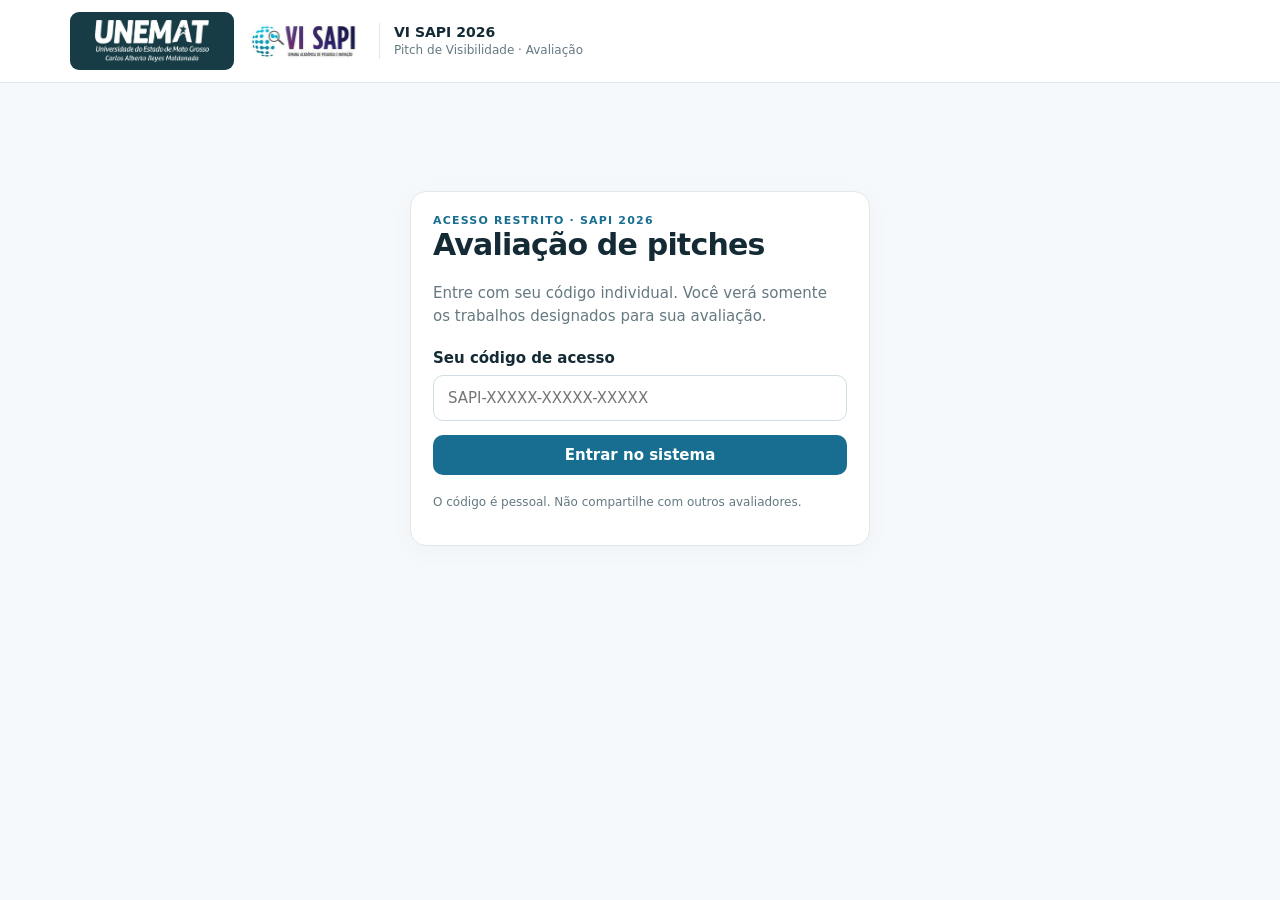
<file: sapi2026/index.html>
<!DOCTYPE html><html lang="pt-BR"><head><meta charset="utf-8"><meta name="viewport" content="width=device-width, initial-scale=1"><meta name="theme-color" content="#f7fafb"><title>VI SAPI 2026 · Avaliação de Pitches</title>
<style>
:root{--bg:#f6f9fb;--ink:#142b35;--muted:#647981;--line:#dfe8ed;--blue:#176e91;--violet:#553378;--soft:#e9f5f9;--green:#18795c;--yellow:#ffefd4}*{box-sizing:border-box}body{margin:0;background:var(--bg);color:var(--ink);font-family:Inter,ui-sans-serif,system-ui,-apple-system,"Segoe UI",Arial,sans-serif;font-size:15px}button,input,textarea,select{font:inherit}button{cursor:pointer}button:disabled{opacity:.52;cursor:not-allowed}header{background:#fff;border-bottom:1px solid var(--line);position:sticky;top:0;z-index:10}header .inner{max-width:1180px;margin:auto;padding:12px 20px;display:flex;align-items:center;justify-content:space-between;gap:12px}.brand{display:flex;align-items:center;gap:16px}.unemat{background:#173c45;border-radius:9px;padding:8px 12px;display:flex;align-items:center;justify-content:center}.unemat img{width:140px;max-height:42px;object-fit:contain}.mark{width:113px;display:block;min-height:24px;object-fit:contain}.subbrand{border-left:1px solid var(--line);padding-left:14px;color:var(--muted);font-size:12px;line-height:1.4}.subbrand strong{font-size:14px;color:var(--ink)}main{max-width:1180px;margin:28px auto;padding:0 20px 80px}h1,h2,h3,p{margin-top:0}h1{font-size:clamp(24px,3vw,35px);letter-spacing:-.8px}h2{font-size:21px}p{line-height:1.55}.muted{color:var(--muted)}.small{font-size:12px}.kicker{text-transform:uppercase;font-size:11px;letter-spacing:1.2px;font-weight:800;color:var(--blue)}.top{display:flex;align-items:flex-start;justify-content:space-between;gap:14px;flex-wrap:wrap}.box{background:#fff;border:1px solid var(--line);border-radius:16px;padding:22px;box-shadow:0 5px 24px #12303e08}.login{max-width:460px;margin:12vh auto 0;text-align:left}.login h1{font-size:30px}.field{width:100%;padding:13px 14px;border:1px solid #cfdee5;border-radius:10px;outline:none;background:white;color:var(--ink)}.field:focus{border-color:var(--blue);box-shadow:0 0 0 3px #c9e8f4}.btn{border:none;border-radius:10px;padding:11px 17px;font-weight:700;background:var(--blue);color:#fff}.btn:hover{filter:brightness(.96)}.btn.secondary{background:white;border:1px solid #cfdee5;color:var(--ink)}.btn.danger{background:#a64141}.btn.success{background:var(--green)}.btn.smallbtn{padding:7px 12px;font-size:13px}.pill{display:inline-block;padding:5px 10px;border-radius:99px;font-size:12px;font-weight:700;background:#eaf4f8;color:var(--blue)}.pill.done{background:#e6f4ee;color:var(--green)}.pill.wait{background:#fff1da;color:#946113}.filters{display:flex;gap:9px;flex-wrap:wrap;margin:18px 0}.filters input{flex:1;min-width:190px}.filters select{max-width:220px}.stats{display:grid;grid-template-columns:repeat(4,1fr);gap:13px;margin:22px 0}.stat{background:white;border:1px solid var(--line);border-radius:14px;padding:20px}.stat strong{display:block;font-size:31px;font-weight:800;letter-spacing:-1px}.stat span{display:block;color:var(--muted);font-size:13px}.progress{height:7px;background:#e4eef1;border-radius:9px;overflow:hidden;margin:6px 0 15px}.progress i{display:block;height:100%;background:var(--blue);transition:width .2s}.list{display:grid;gap:11px}.work{padding:18px 20px;border:1px solid var(--line);background:#fff;border-radius:13px;display:flex;align-items:center;justify-content:space-between;gap:16px}.work .meta{display:flex;gap:7px;flex-wrap:wrap;align-items:center;color:var(--muted);font-size:12px;margin-bottom:7px}.work h3{font-size:15px;margin:0 0 8px;line-height:1.35}.work p{margin:0;color:var(--muted);font-size:13px}.work .actions{flex-shrink:0;text-align:right}.score{font-size:21px;font-weight:800}.questions{display:grid;gap:14px;margin:20px 0}.question{padding:15px;border:1px solid var(--line);border-radius:12px}.question .qtitle{font-weight:750;margin-bottom:12px}.choices{display:flex;gap:8px;flex-wrap:wrap}.choice{width:46px;height:44px;border:1px solid #d0dfe5;background:#fff;border-radius:10px;color:var(--ink);font-weight:800}.choice[aria-pressed=true]{background:var(--blue);color:white;border-color:var(--blue);box-shadow:0 0 0 3px #d4eef8}.modalwrap{position:fixed;inset:0;background:#0d2229a0;z-index:50;display:flex;align-items:flex-start;justify-content:center;overflow-y:auto;padding:3vh 14px}.modal{background:white;border-radius:17px;max-width:720px;width:100%;margin:auto;padding:25px;box-shadow:0 20px 85px #071d2560}.modal .top{border-bottom:1px solid var(--line);padding-bottom:10px}.modal h2{line-height:1.35;font-size:22px}.modal textarea{min-height:75px;resize:vertical}.alert{border-radius:10px;padding:12px 14px;background:#fff2d9;color:#835c13;margin:14px 0}.error{background:#ffeded;color:#a03939}.ok{background:#e8f7ed;color:var(--green)}.tablewrap{overflow-x:auto;background:#fff;border:1px solid var(--line);border-radius:13px}table{border-collapse:collapse;width:100%;min-width:810px}th{text-align:left;color:var(--muted);font-weight:700;font-size:12px;background:#f9fbfc}th,td{border-bottom:1px solid var(--line);padding:13px 11px;vertical-align:top}td{font-size:13px}tr:last-child td{border-bottom:0}.link{background:none;border:0;color:var(--blue);text-decoration:underline;font-weight:700;padding:0;text-align:left}.right{text-align:right}.hidden{display:none!important}.foot{margin-top:18px;color:var(--muted);font-size:12px}.notice{border:1px solid var(--line);background:#fff;border-radius:11px;padding:14px 16px;margin:17px 0;font-size:13px}.actionsbar{display:flex;align-items:center;gap:10px;flex-wrap:wrap}.empty{text-align:center;background:#fff;border:1px dashed var(--line);border-radius:12px;padding:45px;color:var(--muted)}@media(max-width:670px){header .inner{padding:9px 12px}.brand{gap:8px}.unemat img{width:88px}.mark{width:85px}.subbrand{display:none}main{padding:0 12px;margin:22px auto}.stats{grid-template-columns:repeat(2,1fr)}.work{align-items:flex-start;flex-direction:column}.work .actions{text-align:left}.box{padding:19px}.modal{padding:17px}.choice{flex:1;min-width:42px}.filters input{width:100%}.filters select{max-width:none;flex:1}}
</style></head><body>
<header><div class="inner"><div class="brand"><div class="unemat"><img src="[data-uri]" alt="UNEMAT" onerror="this.outerHTML='UNEMAT'"></div><img class="mark" src="[data-uri]" alt="VI SAPI 2026"><div class="subbrand"><strong>VI SAPI 2026</strong><br>Pitch de Visibilidade · Avaliação</div></div><div id="userinfo" class="small muted"></div></div></header>
<main><div id="app"></div></main><div id="overlay" class="hidden"></div>
<script>
'use strict';
const API='https://vztdhteljfmgrbpwilik.supabase.co/functions/v1/sapi26-avaliacao';
const key='sapi26_token';
let token=localStorage.getItem(key)||'',state=null,filterText='',filterGroup='todos',filterStatus='todos',opened=null;
const $=id=>document.getElementById(id);
const h=s=>String(s??'').replace(/[&<>"']/g,c=>({'&':'&amp;','<':'&lt;','>':'&gt;','"':'&quot;',"'":'&#39;'}[c]));
const numeric=n=>Number(n).toLocaleString('pt-BR',{maximumFractionDigits:1});
async function request(action,payload={}){let res;try{res=await fetch(API,{method:'POST',headers:{'Content-Type':'application/json'},body:JSON.stringify({action,token,...payload}),cache:'no-store'});}catch(e){throw new Error('Sem conexão com o servidor. Confira sua internet.');}let data;try{data=await res.json()}catch(e){throw new Error('O servidor não respondeu corretamente.')}if(!res.ok)throw new Error(data.error||'Falha de comunicação.');return data;}
function notify(msg,bad=false){const e=$('toast');if(e)e.remove();const el=document.createElement('div');el.id='toast';el.setAttribute('role','status');el.style.cssText=`position:fixed;bottom:22px;right:20px;max-width:340px;z-index:100;box-shadow:0 8px 40px #1a304c34;border-radius:12px;padding:14px 18px;background:${bad?'#b14444':'#197254'};color:white;font-weight:700`;el.textContent=msg;document.body.append(el);setTimeout(()=>el.remove(),4000)}
function logout(){if(token)request('logout').catch(()=>{});token='';state=null;localStorage.removeItem(key);filterText='';$('overlay').className='hidden';renderLogin();}
function renderLogin(err=''){$('userinfo').innerHTML='';$('app').innerHTML=`<div class="login box"><div class="kicker">Acesso restrito · SAPI 2026</div><h1>Avaliação de pitches</h1><p class="muted">Entre com seu código individual. Você verá somente os trabalhos designados para sua avaliação.</p><form id="loginform"><label for="loginCode" style="display:block;font-weight:700;margin:20px 0 8px">Seu código de acesso</label><input id="loginCode" class="field" type="text" autocapitalize="characters" autocomplete="off" spellcheck="false" placeholder="SAPI-XXXXX-XXXXX-XXXXX" maxlength="30" required><div id="loginErr" class="${err?'alert error':'hidden'}">${h(err)}</div><button id="loginBtn" class="btn" style="width:100%;margin-top:14px">Entrar no sistema</button></form><p class="foot">O código é pessoal. Não compartilhe com outros avaliadores.</p></div>`;$('loginform').addEventListener('submit',async e=>{e.preventDefault();const b=$('loginBtn');b.disabled=true;b.textContent='Verificando...';try{const data=await request('login',{code:$('loginCode').value});token=data.token;localStorage.setItem(key,token);await refresh();}catch(e){$('loginErr').textContent=e.message;$('loginErr').className='alert error';b.disabled=false;b.textContent='Entrar no sistema';}})}
async function refresh(silent=false){if(!token){renderLogin();return;}try{state=await request('state');render();}catch(e){if(/Sessão expirada/.test(e.message)){logout();return;}if(!silent){$('app').innerHTML=`<div class="box"><p>${h(e.message)}</p><button class="btn" onclick="refresh()">Tentar novamente</button></div>`;}}}
function commonHeader(){const u=state.user;$('userinfo').innerHTML=`<span class="muted">${h(u.nome)}</span> <button id="exit" class="btn secondary smallbtn" style="margin-left:8px">Sair</button>`;$('exit').onclick=logout;}
function render(){if(!state)return renderLogin();commonHeader();if(state.user.papel==='coordenacao')renderCoord();else renderReviewer();}
function filtered(works,scoreFn){return works.filter(w=>{const q=filterText.toLocaleLowerCase('pt-BR');return (!q||[w.titulo,w.autor,String(w.id)].some(x=>String(x).toLocaleLowerCase('pt-BR').includes(q)))&&(filterGroup==='todos'||w.grupo===filterGroup)&&(filterStatus==='todos'||scoreFn(w)===filterStatus);});}
function searchBar(){return `<div class="filters"><input id="search" class="field" type="search" placeholder="Buscar título, estudante ou inscrição" value="${h(filterText)}"><select id="group" class="field"><option value="todos">Todos os grupos</option>${['A','B','C'].map(g=>`<option value="${g}" ${filterGroup===g?'selected':''}>Grupo ${g}</option>`).join('')}</select><select id="status" class="field"><option value="todos">Todos os status</option><option value="pendente" ${filterStatus==='pendente'?'selected':''}>Pendentes</option><option value="concluido" ${filterStatus==='concluido'?'selected':''}>Concluídos</option></select></div>`}
function wireSearch(callback){$('search').oninput=e=>{filterText=e.target.value;callback();};$('group').onchange=e=>{filterGroup=e.target.value;callback();};$('status').onchange=e=>{filterStatus=e.target.value;callback();}}
function stat(label,value){return `<div class="stat"><strong>${h(value)}</strong><span>${h(label)}</span></div>`}
function renderReviewer(){const map=new Map(state.grades.map(g=>[g.trabalho_id,g]));const done=map.size;let works=state.works||[];$('app').innerHTML=`<div class="top"><div><div class="kicker">Área da avaliadora</div><h1>Meus trabalhos</h1><p class="muted">Quatro notas de 0 a 5. Simples, direto e com salvamento online.</p></div><button class="btn secondary" id="reload">↻ Atualizar</button></div>${state.locked?'<div class="alert">As avaliações foram encerradas pela coordenação. Os registros podem ser consultados, mas não alterados.</div>':''}<div class="stats">${stat('Trabalhos designados',works.length)}${stat('Avaliados',done)}${stat('Pendentes',works.length-done)}${stat('Concluído',works.length?Math.round(done/works.length*100)+'%':'0%')}</div><div class="progress"><i style="width:${works.length?100*done/works.length:0}%"></i></div>${searchBar()}<div class="list" id="works"></div><div class="foot">A avaliação é individual. As notas das demais avaliadoras não são exibidas.</div>`;$('reload').onclick=()=>refresh();wireSearch(drawReviewerList);drawReviewerList();}
function drawReviewerList(){let map=new Map(state.grades.map(g=>[g.trabalho_id,g]));let works=filtered(state.works,w=>map.has(w.id)?'concluido':'pendente');$('works').innerHTML=works.map(w=>{const g=map.get(w.id);const total=g?g.clareza+g.publico+g.viabilidade+g.impacto:0;return `<article class="work"><div><div class="meta"><span class="pill">Grupo ${h(w.grupo)}</span><span>${h(w.horario)} h</span><span>Inscrição ${w.id}</span>${g?'<span class="pill done">Avaliado</span>':'<span class="pill wait">Pendente</span>'}</div><h3>${h(w.titulo)}</h3><p>${h(w.autor)}</p></div><div class="actions">${g?`<div class="score">${total}<span class="muted small">/20</span></div>`:''}<button class="btn smallbtn ${g?'secondary':''}" data-open="${w.id}">${g?'Ver / editar':'Avaliar agora'}</button></div></article>`}).join('')||'<div class="empty">Nenhum trabalho encontrado nesse filtro.</div>';$('works').querySelectorAll('[data-open]').forEach(b=>b.onclick=()=>openReview(Number(b.dataset.open)))}
const questions=[['clareza','Explicou claramente o plano?','Clareza da comunicação'],['publico','Escolheu bem o público-alvo?','Pertinência do público-alvo'],['viabilidade','O que propõe é possível fazer?','Viabilidade das estratégias'],['impacto','Vai beneficiar a sociedade?','Potencial de impacto social']];
function openReview(id,reviewerId=null){const coord=state.user.papel==='coordenacao';const readonly=state.locked&&!coord;const work=state.works.find(w=>w.id===id);if(!work)return;opened=id;const grade=(coord?state.grades.find(g=>g.trabalho_id===id&&g.avaliador_id===reviewerId):state.grades.find(g=>g.trabalho_id===id))||{};if(coord&&!grade.trabalho_id)return;$('overlay').className='modalwrap';$('overlay').innerHTML=`<section class="modal" role="dialog" aria-modal="true" aria-labelledby="modalTitle"><div class="top"><div><div class="kicker">Inscrição ${work.id} · Grupo ${h(work.grupo)} · ${h(work.horario)} h</div><h2 id="modalTitle">${h(work.titulo)}</h2><p class="muted">${h(work.autor)}</p></div><button id="closeModal" class="btn secondary smallbtn">Fechar ✕</button></div>${readonly?'<div class="alert">Avaliações encerradas. Consulta somente.</div>':''}${coord?'<div class="notice">Corrigindo a avaliação de '+h(reviewerLabel(reviewerId))+'. A alteração ficará registrada no histórico.</div>':''}<form id="gradeForm"><div class="questions">${questions.map(([key,q,official],ix)=>`<div class="question"><div class="qtitle">${ix+1}. ${h(q)}</div><div class="choices" role="group" aria-label="${h(official)}">${[0,1,2,3,4,5].map(n=>`<button type="button" data-key="${key}" data-val="${n}" class="choice" aria-pressed="${grade[key]===n}" ${readonly?'disabled':''}>${n}</button>`).join('')}</div><div class="small muted" style="margin-top:9px">${h(official)} · máximo 5 pontos</div></div>`).join('')}</div><label for="comment" style="display:block;font-weight:700;margin:16px 0 8px">Comentário (opcional)</label><textarea class="field" id="comment" maxlength="1500" placeholder="Uma observação breve, se necessário" ${readonly?'disabled':''}>${h(grade.comentario||'')}</textarea>${grade.trabalho_id?'<label for="reason" style="display:block;font-weight:700;margin:16px 0 8px">'+(coord?'Motivo da correção (obrigatório)':'Motivo do ajuste (opcional)')+'</label><textarea class="field" id="reason" maxlength="500" placeholder="Ex.: correção de digitação" '+(coord?'required minlength="5"':'')+' '+(readonly?'disabled':'')+'></textarea>':''}<div class="top" style="align-items:center;margin-top:18px"><div><div class="muted small">Total desta avaliação</div><div class="score" id="liveTotal">${['clareza','publico','viabilidade','impacto'].every(k=>Number.isInteger(grade[k]))?grade.clareza+grade.publico+grade.viabilidade+grade.impacto:'–'} <span class="muted small">/ 20</span></div></div><button id="save" type="submit" class="btn success" ${readonly?'disabled':''}>${grade.trabalho_id?'Atualizar avaliação':'Salvar avaliação'}</button></div></form></section>`;
const vals={};for(const k of ['clareza','publico','viabilidade','impacto']) if(Number.isInteger(grade[k])) vals[k]=grade[k];$('closeModal').onclick=closeModal;$('overlay').onclick=e=>{if(e.target===$('overlay'))closeModal()};$('overlay').querySelectorAll('[data-key]').forEach(b=>b.onclick=()=>{vals[b.dataset.key]=Number(b.dataset.val);$('overlay').querySelectorAll(`[data-key="${b.dataset.key}"]`).forEach(x=>x.setAttribute('aria-pressed',x===b?'true':'false'));const keys=['clareza','publico','viabilidade','impacto'];$('liveTotal').innerHTML=keys.every(k=>Number.isInteger(vals[k]))?`${keys.reduce((s,k)=>s+vals[k],0)} <span class="small muted">/ 20</span>`:'– <span class="small muted">/ 20</span>';});$('gradeForm').onsubmit=async e=>{e.preventDefault();if(!['clareza','publico','viabilidade','impacto'].every(k=>Number.isInteger(vals[k]))){notify('Escolha uma nota para cada uma das quatro perguntas.',true);return;}const b=$('save');b.disabled=true;b.textContent='Salvando...';try{await request('save',{work_id:id,...vals,comentario:$('comment').value,expected_at:grade.atualizado_em||null,reviewer_id:coord?reviewerId:undefined,motivo:$('reason')?.value||''});closeModal();await refresh();notify(coord?'Nota corrigida. Histórico registrado.':'Avaliação salva com sucesso.');}catch(e){notify(e.message,true);b.disabled=false;b.textContent='Salvar avaliação';}};}
function closeModal(){opened=null;$('overlay').className='hidden';$('overlay').innerHTML='';}
function reviewerLabel(id){return state.reviewers.find(r=>r.id===id)?.nome||id}
function coordStats(){const total=state.allocations.length,done=state.grades.length,complete=state.works.filter(w=>state.allocations.filter(a=>a.trabalho_id===w.id).every(a=>state.grades.some(g=>g.trabalho_id===w.id&&g.avaliador_id===a.avaliador_id))).length;return {total,done,complete}}
function renderCoord(){const t=coordStats();$('app').innerHTML=`<div class="top"><div><div class="kicker">Painel exclusivo da coordenação</div><h1>Monitoramento das avaliações</h1><p class="muted">Acompanhamento da banca. Médias exibidas somente após as duas notas.</p></div><div class="actionsbar"><button class="btn secondary" id="csv">↓ Exportar CSV</button><button class="btn secondary" id="reload">↻ Atualizar</button><button class="btn ${state.locked?'secondary':'danger'}" id="lock">${state.locked?'Reabrir notas':'Encerrar notas'}</button></div></div>${state.locked?'<div class="alert">Avaliações encerradas. Nenhuma avaliadora poderá alterar suas notas até a reabertura.</div>':''}<div class="stats">${stat('Trabalhos',state.works.length)}${stat('Notas recebidas',`${t.done}/${t.total}`)}${stat('Trabalhos completos',t.complete)}${stat('Faltam avaliações',t.total-t.done)}</div><div class="progress"><i style="width:${t.total?100*t.done/t.total:0}%"></i></div><div class="notice"><strong>Andamento por avaliadora:</strong> <span id="assessProgress"></span></div>${searchBar()}<div id="coordList"></div><p class="foot">Média = soma das duas notas / 2. Em caso de empate: impacto social, depois viabilidade. Confirme o procedimento de consolidação com a comissão organizadora.</p>`;$('reload').onclick=()=>refresh();$('csv').onclick=downloadCSV;$('lock').onclick=async()=>{let next=!state.locked;if(!confirm(next?'Deseja encerrar e bloquear todas as avaliações?':'Deseja reabrir as avaliações?'))return;try{await request('lock',{locked:next});await refresh();notify(next?'Avaliações encerradas.':'Avaliações reabertas.');}catch(e){notify(e.message,true)}};$('assessProgress').innerHTML=state.reviewers.map(r=>{let total=state.allocations.filter(a=>a.avaliador_id===r.id).length,done=state.grades.filter(g=>g.avaliador_id===r.id).length;return `<span class="pill" style="margin:3px">${h(r.nome)}: ${done}/${total}</span>`}).join('');wireSearch(drawCoordList);drawCoordList();}
function getWorkGrades(w){const assigned=state.allocations.filter(a=>a.trabalho_id===w.id);const received=assigned.map(a=>state.grades.find(g=>g.trabalho_id===w.id&&g.avaliador_id===a.avaliador_id)).filter(Boolean);const complete=received.length===assigned.length&&assigned.length===2;const mean=complete?received.reduce((s,g)=>s+g.clareza+g.publico+g.viabilidade+g.impacto,0)/2:null;return {assigned,received,complete,mean}}
function drawCoordList(){const works=filtered(state.works,w=>getWorkGrades(w).complete?'concluido':'pendente');$('coordList').innerHTML=`<div class="tablewrap"><table><thead><tr><th>Grupo / horário</th><th>Trabalho e estudante</th><th>Avaliadores</th><th>Concluído</th><th class="right">Média /20</th><th></th></tr></thead><tbody>${works.map(w=>{const g=getWorkGrades(w);return `<tr><td><span class="pill">${h(w.grupo)}</span><br><br>${h(w.horario)} h</td><td><strong>${h(w.titulo)}</strong><div class="small muted" style="margin-top:5px">${h(w.autor)} · #${w.id}</div></td><td>${g.assigned.map(a=>{const scored=g.received.some(x=>x.avaliador_id===a.avaliador_id);return `<div style="margin-bottom:6px">${scored?'✓':'○'} ${h(reviewerLabel(a.avaliador_id))}</div>`}).join('')}</td><td><span class="pill ${g.complete?'done':'wait'}">${g.received.length}/2</span></td><td class="right"><strong>${g.complete?numeric(g.mean):'–'}</strong></td><td><button data-details="${w.id}" class="link">Detalhes</button></td></tr>`}).join('')}</tbody></table>${works.length?'':'<div class="empty">Nenhum trabalho encontrado.</div>'}</div>`;$('coordList').querySelectorAll('[data-details]').forEach(b=>b.onclick=()=>showDetails(Number(b.dataset.details)));}
function coordEditButtons(x){
  return '<div class="notice"><strong>Corrigir notas</strong><p class="muted small">A coordenação pode corrigir avaliações já registradas. É obrigatório informar o motivo.</p><div class="actionsbar">'
    + x.received.map(g=>'<button type="button" class="btn secondary smallbtn" data-coord-edit="'+h(g.avaliador_id)+'">Editar: '+h(reviewerLabel(g.avaliador_id))+'</button>').join('')
    + '</div><div style="margin-top:14px"><button id="viewHistory" type="button" class="link">Ver histórico de alterações</button><div id="auditContent" style="margin-top:12px"></div></div></div>';
}
async function showHistory(workId){
  const target=$('auditContent');if(!target)return;
  target.textContent='Carregando histórico...';
  try{
    const data=await request('history',{work_id:workId});
    const events=data.history||[];
    if(!events.length){target.textContent='Nenhuma correção registrada até agora.';return;}
    const total=g=>(g.clareza||0)+(g.publico||0)+(g.viabilidade||0)+(g.impacto||0);
    target.innerHTML=events.map(ev=>{
      const actor=ev.editado_por==='coordenacao'?'Coordenação':reviewerLabel(ev.editado_por);
      const reviewer=reviewerLabel(ev.avaliador_id);
      return '<div class="question"><strong>'+h(actor)+' alterou a nota de '+h(reviewer)+'</strong>'
        +'<div class="muted small">'+h(new Date(ev.editado_em).toLocaleString('pt-BR'))+'</div>'
        +'<p style="margin:8px 0">Total: <strong>'+total(ev.antes)+'/20</strong> → <strong>'+total(ev.depois)+'/20</strong></p>'
        +'<div class="small">Clareza '+ev.antes.clareza+' → '+ev.depois.clareza
        +' · Público '+ev.antes.publico+' → '+ev.depois.publico
        +' · Viabilidade '+ev.antes.viabilidade+' → '+ev.depois.viabilidade
        +' · Impacto '+ev.antes.impacto+' → '+ev.depois.impacto+'</div>'
        +(ev.motivo?'<p class="muted small" style="margin-top:8px">Motivo: '+h(ev.motivo)+'</p>':'')
        +'</div>';
    }).join('');
  }catch(e){target.textContent=e.message;notify(e.message,true);}
}
function showDetails(id){const w=state.works.find(w=>w.id===id),x=getWorkGrades(w);$('overlay').className='modalwrap';$('overlay').innerHTML=`<section class="modal" role="dialog" aria-modal="true"><div class="top"><div><div class="kicker">Inscrição #${w.id} · Grupo ${h(w.grupo)}</div><h2>${h(w.titulo)}</h2><p class="muted">${h(w.autor)}</p></div><button id="closeModal" class="btn secondary smallbtn">Fechar ✕</button></div>${x.assigned.map(a=>{const g=x.received.find(z=>z.avaliador_id===a.avaliador_id);return `<div class="notice"><strong>${h(reviewerLabel(a.avaliador_id))}</strong><div class="muted small">${g?'Nota registrada em '+new Date(g.atualizado_em).toLocaleString('pt-BR'):'Avaliação pendente'}</div>${g?`<p style="margin:12px 0 6px">Clareza ${g.clareza} · Público ${g.publico} · Viabilidade ${g.viabilidade} · Impacto ${g.impacto}</p><strong>Total: ${g.clareza+g.publico+g.viabilidade+g.impacto}/20</strong>${g.comentario?`<p class="muted" style="margin-top:10px">${h(g.comentario)}</p>`:''}`:''}</div>`}).join('')}<div class="box" style="box-shadow:none"><strong>${x.complete?'Média consolidada: '+numeric(x.mean)+'/20':'Aguardando as duas avaliações'}</strong></div>${coordEditButtons(x)}</section>`;$('overlay').querySelectorAll('[data-coord-edit]').forEach(b=>b.onclick=()=>openReview(id,b.dataset.coordEdit));$('viewHistory').onclick=()=>showHistory(id);$('closeModal').onclick=closeModal;$('overlay').onclick=e=>{if(e.target===$('overlay'))closeModal()};}
function downloadCSV(){const head=['Inscricao','Grupo','Horario','Autor','Titulo','Avaliador','Clareza','Publico','Viabilidade','Impacto','Total','Comentario','Atualizado_em','Media_trabalho'];const lines=[head];for(const w of state.works){const gs=getWorkGrades(w);for(const a of gs.assigned){const g=gs.received.find(x=>x.avaliador_id===a.avaliador_id);lines.push([w.id,w.grupo,w.horario,w.autor,w.titulo,reviewerLabel(a.avaliador_id),g?.clareza??'',g?.publico??'',g?.viabilidade??'',g?.impacto??'',g?g.clareza+g.publico+g.viabilidade+g.impacto:'',g?.comentario??'',g?.atualizado_em??'',gs.complete?gs.mean:'']);}}const csv='\uFEFF'+lines.map(row=>row.map(x=>'"'+String(x).replaceAll('"','""')+'"').join(';')).join('\r\n');const a=document.createElement('a');a.href=URL.createObjectURL(new Blob([csv],{type:'text/csv;charset=utf-8'}));a.download='Avaliacoes_SAPI_2026.csv';a.click();setTimeout(()=>URL.revokeObjectURL(a.href),1000);}
if(token)refresh();else renderLogin();setInterval(()=>{if(token&&state?.user.papel==='coordenacao'&&$('overlay').className==='hidden')refresh(true);},30000);
</script></body></html>
</file>
